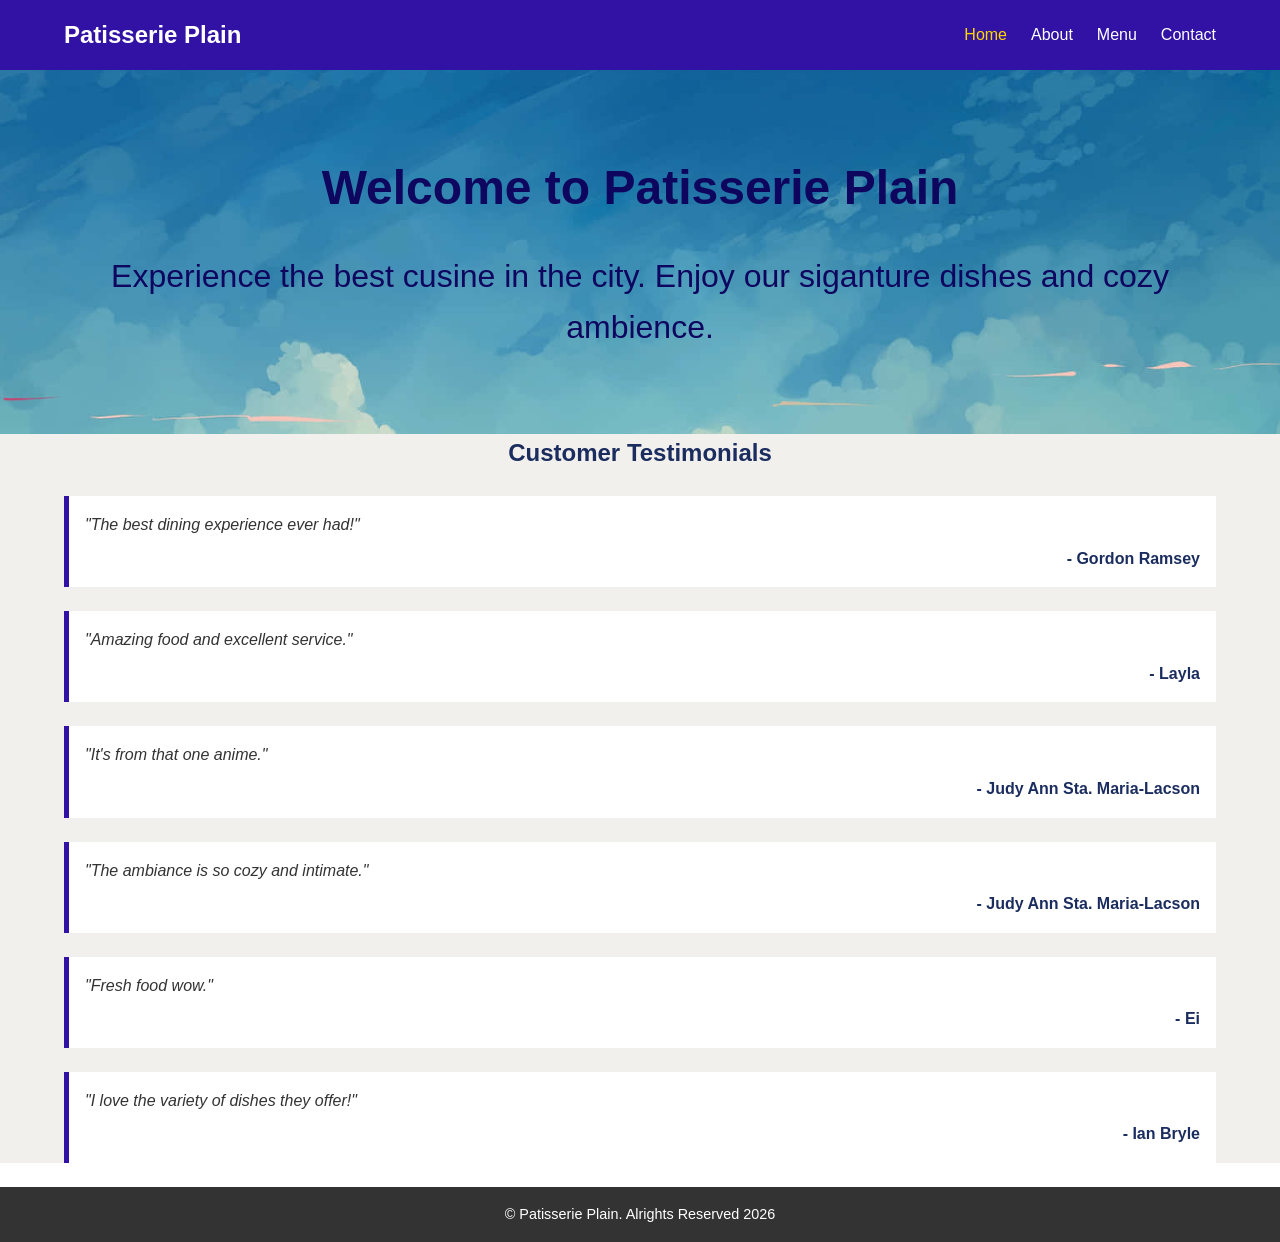
<file: index.html>
<!DOCTYPE html>
<html lang="en">
<head>
    <meta charset="UTF-8">
    <meta name="viewport" content="width=device-width, initial-scale=1.0">
    <title>Patisserie Plain</title>
    <link rel="stylesheet" href="./css/style.css" class="">
    <link rel="icon" type="img/png" href="./img/iconicon.png">
</head>
<body>
    <header>
        <nav class="navbar">
            <div class="container">
                <div class="logo">
                <a href="./index.html">Patisserie Plain</a>
            </div>
        
            <ul class="nav-links">
                <li><a href="./index.html" class="active">Home</a></li>
                <li><a href="./about.html">About</a></li>
                <li><a href="./menu.html">Menu</a></li>
                <li><a href="./contact.html">Contact</a></li>
            </ul>
            </div>
        </nav>
    </header>
    <main>
        <section class="hero">
            <div class="container">
                <h1>Welcome to Patisserie Plain</h1>
                <p>Experience the best cusine in the city. Enjoy our siganture dishes and cozy ambience.</p>
            </div>
        </section>

        <section class="testimonials">
            <div class="container">
                <h2>Customer Testimonials</h2>
                <div class="testimonial">
                    <p>"The best dining experience ever had!"</p>
                    <span> - Gordon Ramsey</span>
                    </div>
                    <div class="testimonial">
                    <p>"Amazing food and excellent service."</p>
                    <span> - Layla</span>
                    </div>
                    <div class="testimonial">
                    <p>"It's from that one anime."</p>
                    <span> - Judy Ann Sta. Maria-Lacson</span>
                    </div>
                    <div class="testimonial">
                    <p>"The ambiance is so cozy and intimate."</p>
                    <span> - Judy Ann Sta. Maria-Lacson</span>
                    </div>
                    <div class="testimonial">
                    <p>"Fresh food wow."</p>
                    <span> - Ei</span>
                    </div>
                    <div class="testimonial">
                    <p>"I love the variety of dishes they offer!"</p>
                    <span> - Ian Bryle</span>
                    </div>
                </div>
            </div>
        </section>
    </main>
    <footer>
        <div class="container">
        <p>&copy; Patisserie Plain. Alrights Reserved 2026</p>
    </div>
    </footer>
    
</body>
</html>
</file>
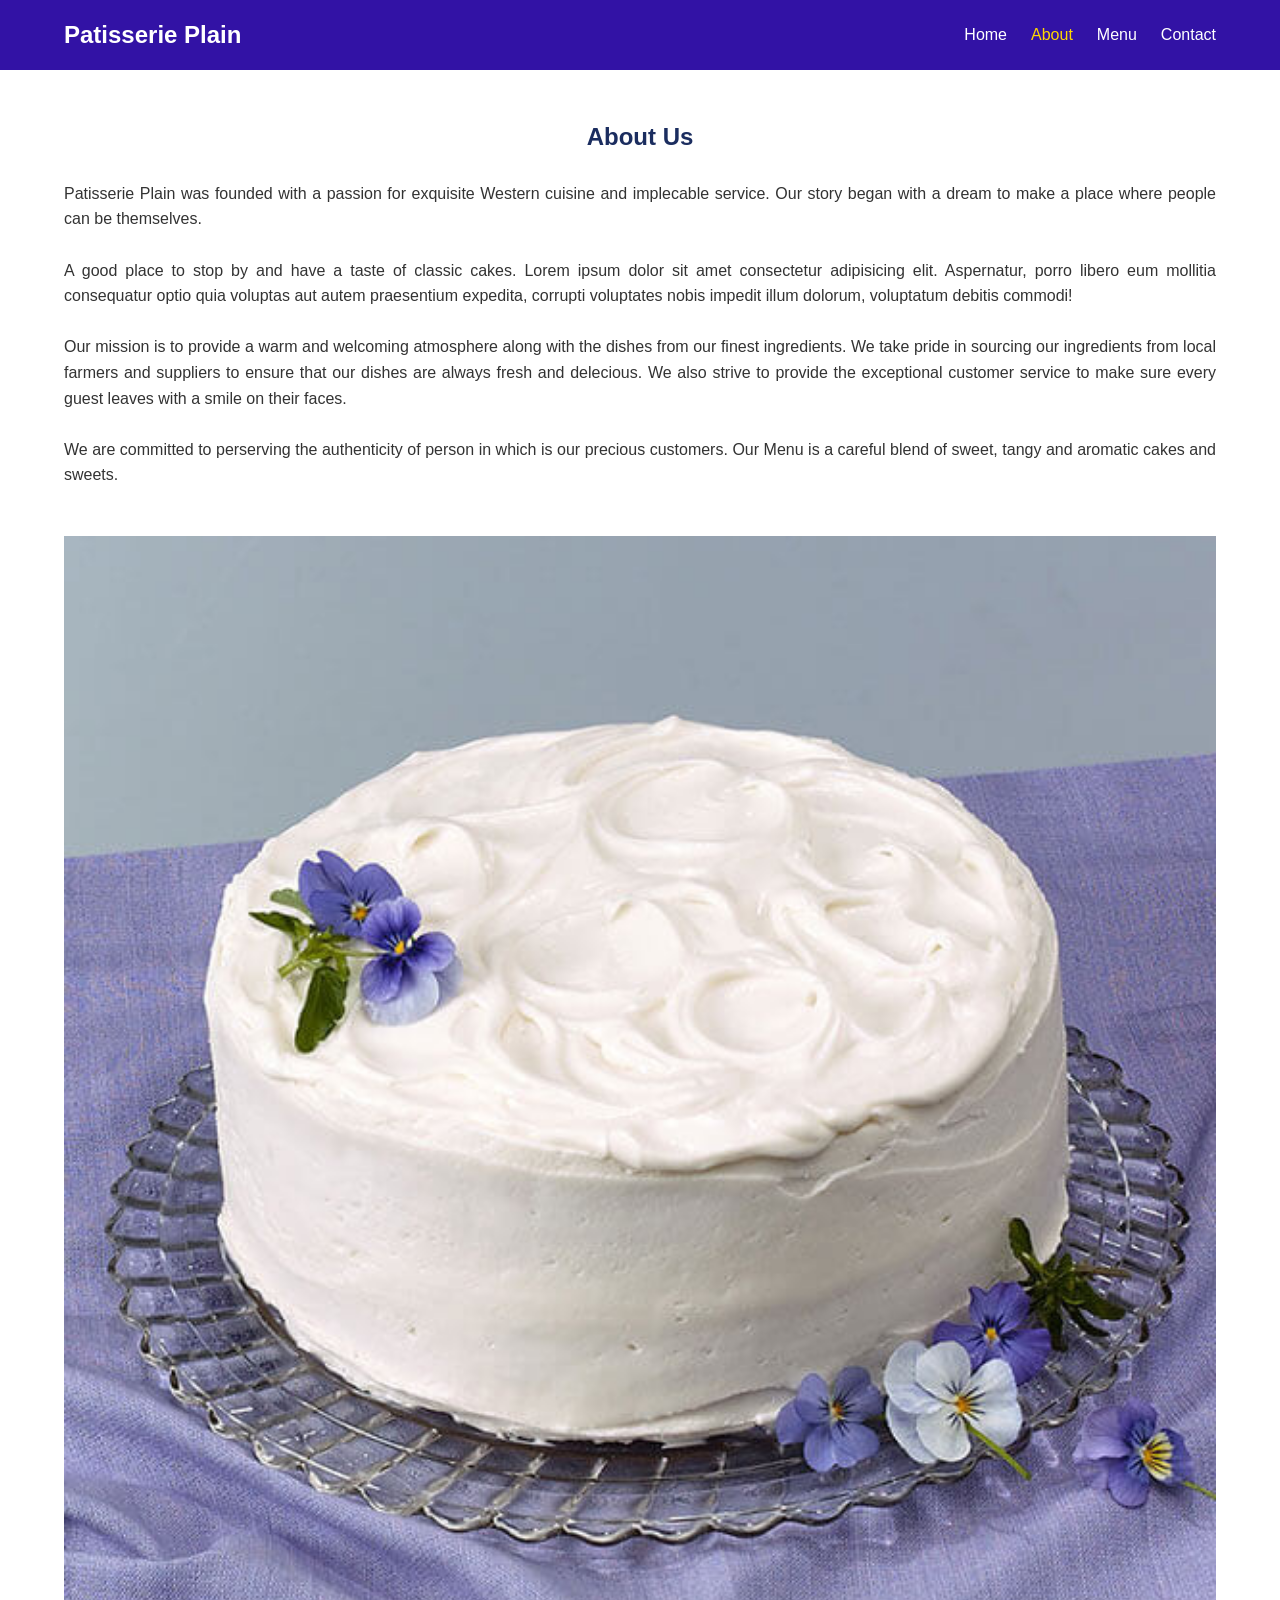
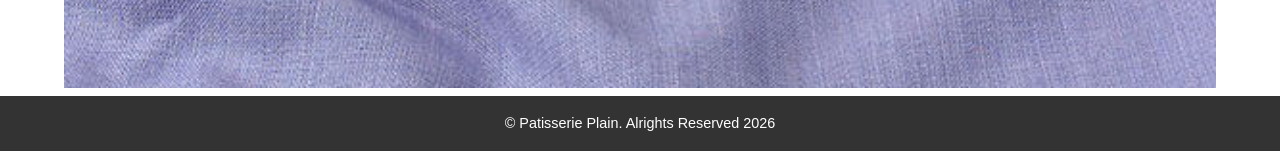
<file: about.html>
<!doctype html>
<html lang="en">
  <head>
    <meta charset="UTF-8" />
    <meta name="viewport" content="width=device-width, initial-scale=1.0" />
    <title>Patisserie Plain</title>
    <link rel="stylesheet" href="./css/style.css" class="" />
    <link rel="icon" type="img/png" href="./img/iconicon.png">
  </head>
  <body>

    <style>
      body p {
        text-align: justify;
      }

      footer p {
        text-align: center;
      }
    </style>
    <header>
      <nav class="navbar">
        <div class="container">
          <div class="logo">
            <a href="./index.html">Patisserie Plain</a>
          </div>

          <ul class="nav-links">
            <li><a href="./index.html">Home</a></li>
            <li><a href="./about.html" class="active">About</a></li>
            <li><a href="./menu.html">Menu</a></li>
            <li><a href="./contact.html">Contact</a></li>
          </ul>
        </div>
      </nav>
    </header>
    <main>
      <section class="about">
        <div class="container">
          <h1>About Us</h1>
          <p>
            Patisserie Plain was founded with a passion for exquisite Western
            cuisine and implecable service. Our story began with a dream to make
            a place where people can be themselves.
          </p>

          <br>
          <p>
            A good place to stop by and have a taste of classic cakes. Lorem
            ipsum dolor sit amet consectetur adipisicing elit. Aspernatur, porro
            libero eum mollitia consequatur optio quia voluptas aut autem
            praesentium expedita, corrupti voluptates nobis impedit illum
            dolorum, voluptatum debitis commodi!
          </p>

          <br>
          <p>
            Our mission is to provide a warm and welcoming atmosphere along with
            the dishes from our finest ingredients. We take pride in sourcing
            our ingredients from local farmers and suppliers to ensure that our
            dishes are always fresh and delecious. We also strive to provide the
            exceptional customer service to make sure every guest leaves with a
            smile on their faces.
          </p>

          <br>
          <p>
            We are committed to perserving the authenticity of person in which
            is our precious customers. Our Menu is a careful blend of sweet,
            tangy and aromatic cakes and sweets.
          </p>
        </div>
      </section>
      <section class="banner">
        <div class="container">
          <img
            src="./img/wite kake.jpg"
            alt="Strawberry Cake"
            style="width: 100%; align-content: center"
          />
        </div>
      </section>
    </main>
    <footer>
      <div class="container">
        <p>&copy; Patisserie Plain. Alrights Reserved 2026</p>
      </div>
    </footer>
  </body>
</html>
</file>
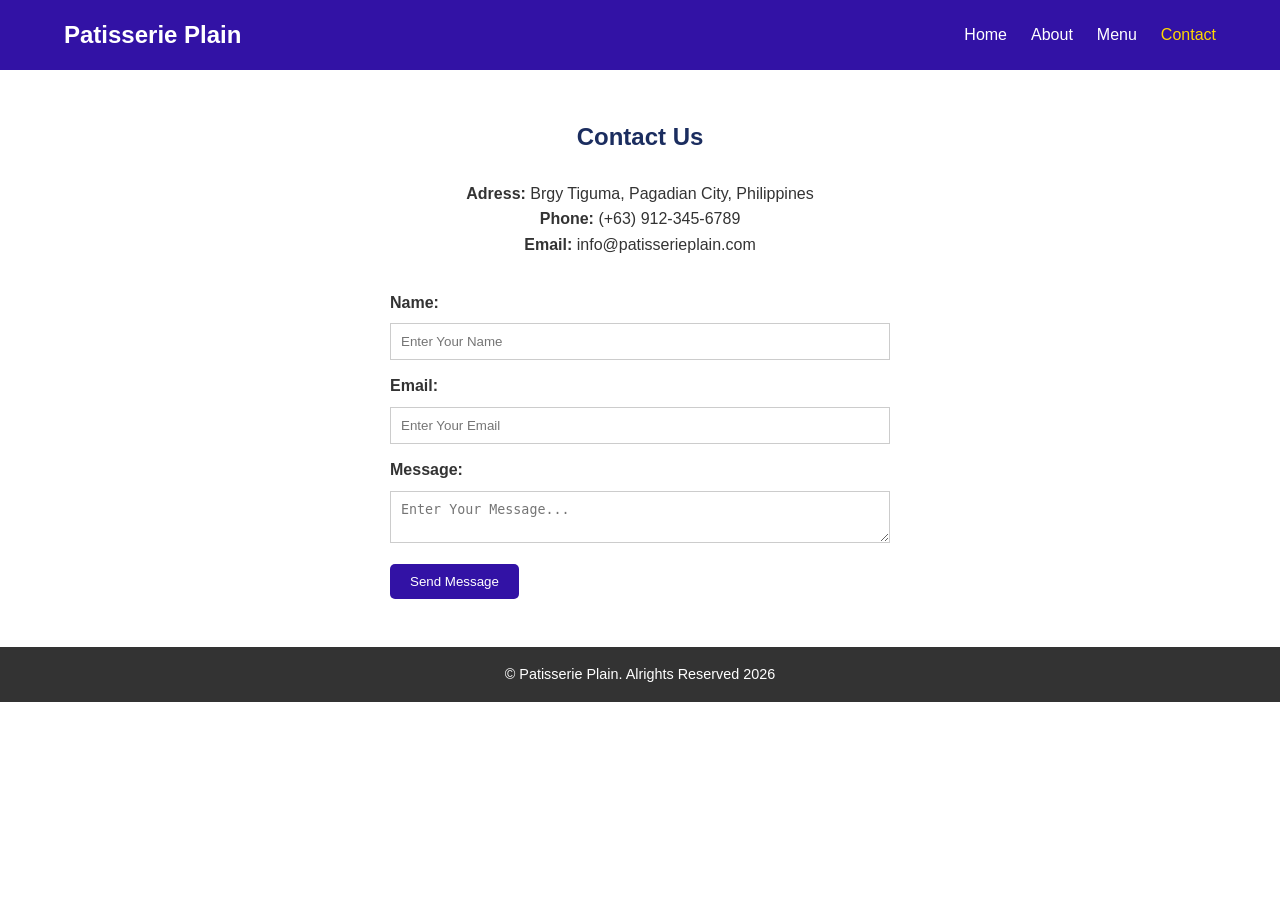
<file: contact.html>
<!doctype html>
<html lang="en">
  <head>
    <meta charset="UTF-8" />
    <meta name="viewport" content="width=device-width, initial-scale=1.0" />
    <title>Patisserie Plain</title>
    <link rel="stylesheet" href="./css/style.css" class="" />
    <link rel="icon" type="img/png" href="./img/iconicon.png">
  </head>
  <body>
    <header>
      <nav class="navbar">
        <div class="container">
          <div class="logo">
            <a href="./index.html">Patisserie Plain</a>
          </div>

          <ul class="nav-links">
            <li><a href="./index.html">Home</a></li>
            <li><a href="./about.html">About</a></li>
            <li><a href="./menu.html">Menu</a></li>
            <li><a href="./contact.html" class="active">Contact</a></li>
          </ul>
        </div>
      </nav>
    </header>
    <main>
      <section class="contact">
        <div class="container">
          <h1>Contact Us</h1>
          <div class="contact-details">
            <p>
              <strong>Adress: </strong>Brgy Tiguma, Pagadian City, Philippines
            </p>
            <p><strong>Phone: </strong>(+63) 912-345-6789</p>
            <p><strong>Email: </strong> info@patisserieplain.com</p>
          </div>
          <form action="#" method="post" class="contact-form">
            <label for="name">Name: </label>
            <input
              type="text"
              name="name"
              id="name"
              placeholder="Enter Your Name"
            />

            <br />
            <label for="name">Email: </label>
            <input
              type="email"
              name="email"
              id="email"
              placeholder="Enter Your Email"
            />

            <br />
            <label for="message">Message: </label>
            <textarea
              name="message"
              id="message"
              placeholder="Enter Your Message..."
            ></textarea>

            <br />
            <button type="submit">Send Message</button>
          </form>
        </div>
      </section>
    </main>
    <footer>
      <div class="container">
        <p>&copy; Patisserie Plain. Alrights Reserved 2026</p>
      </div>
    </footer>
  </body>
</html>
</file>
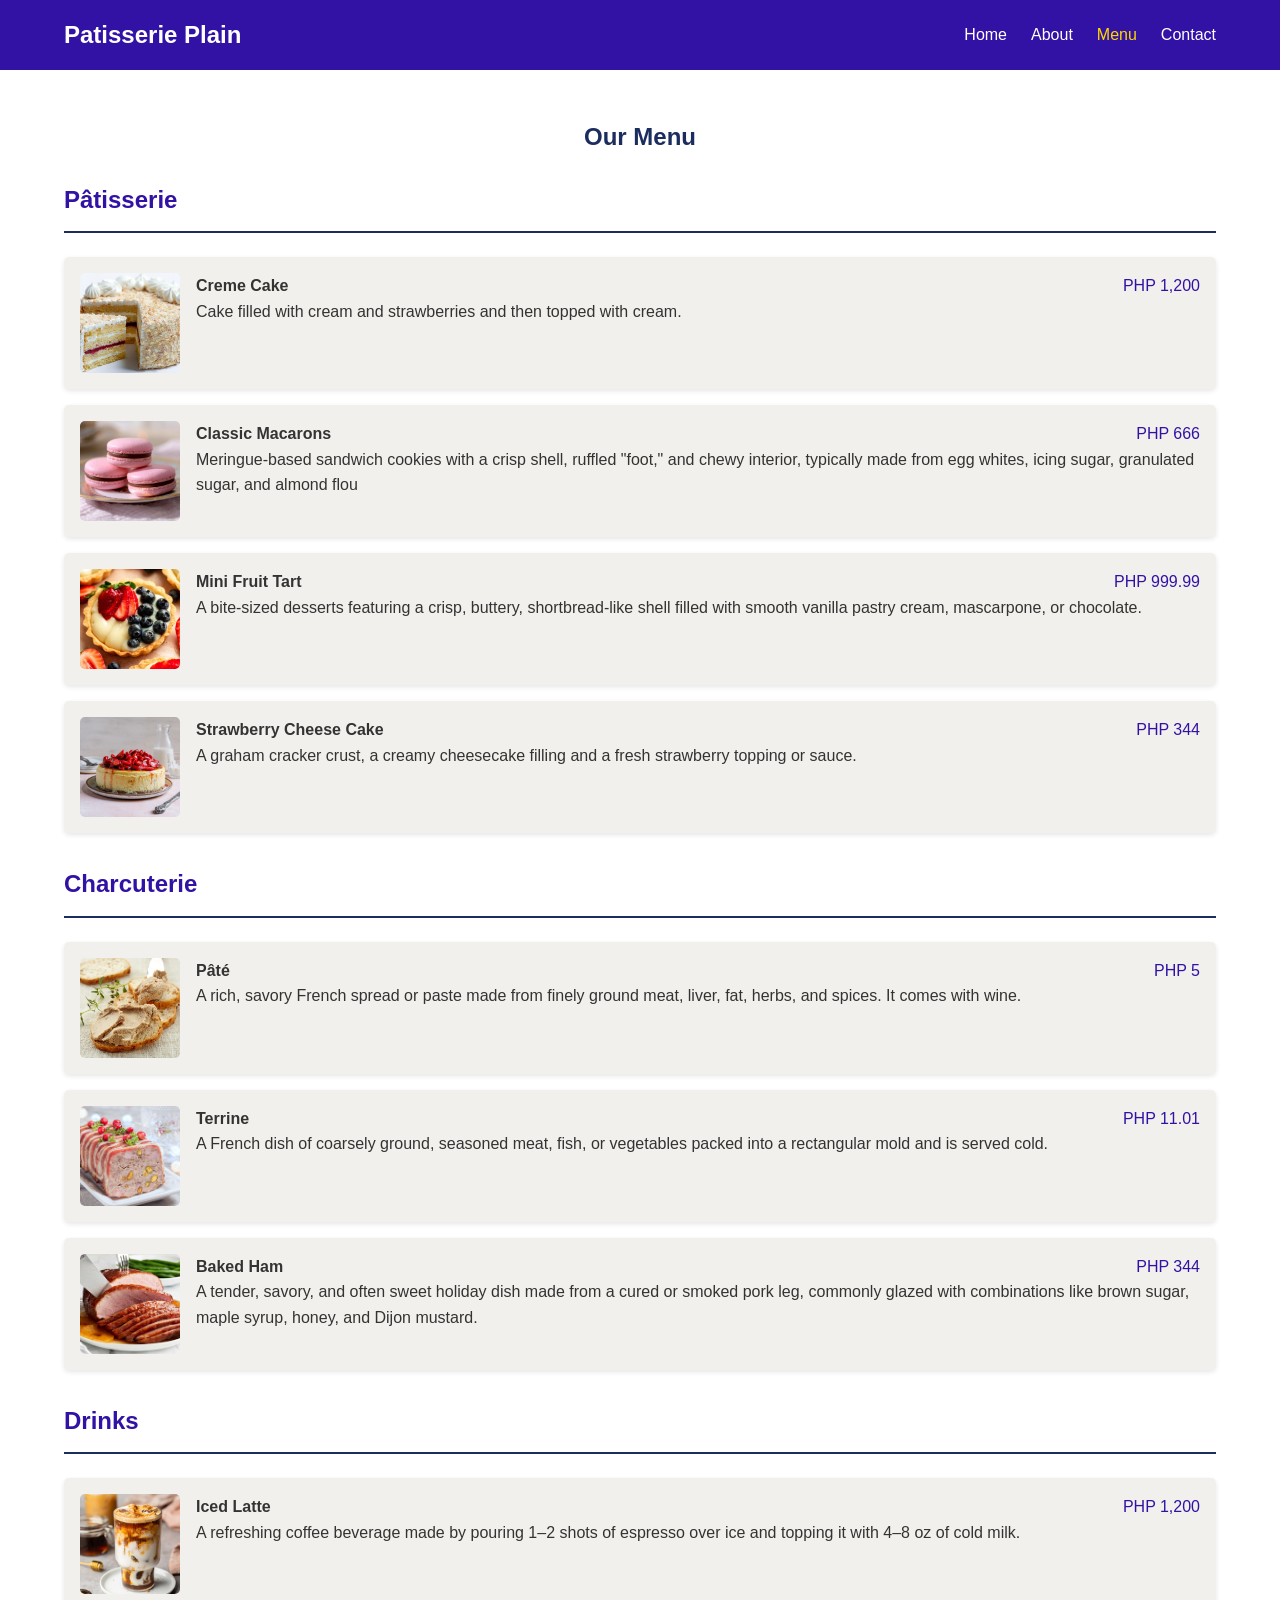
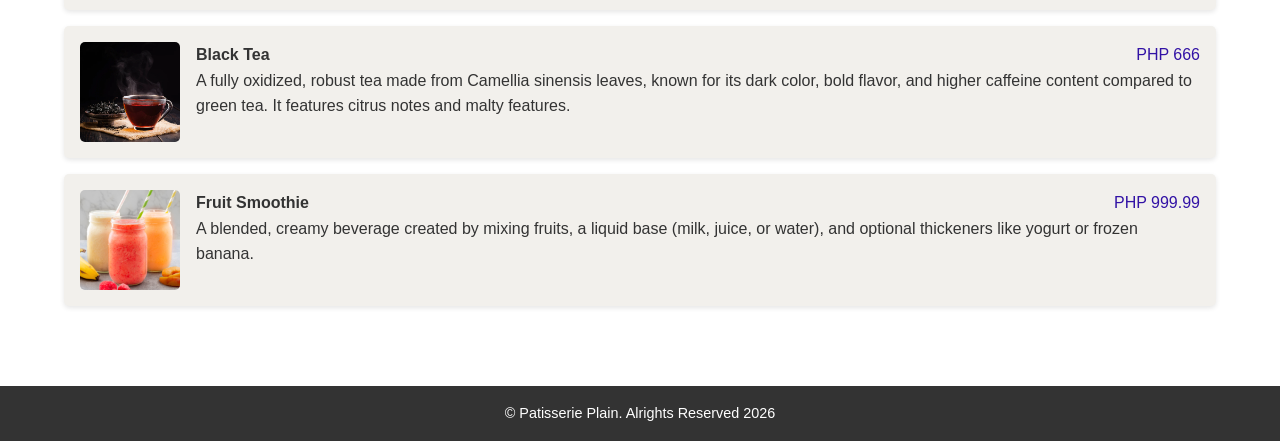
<file: menu.html>
<!doctype html>
<html lang="en">
  <head>
    <meta charset="UTF-8" />
    <meta name="viewport" content="width=device-width, initial-scale=1.0" />
    <title>Patisserie Plain</title>
    <link rel="stylesheet" href="./css/style.css" class="" />
    <link rel="icon" type="img/png" href="./img/iconicon.png">
  </head>
  <body>
    <header>
      <nav class="navbar">
        <div class="container">
          <div class="logo">
            <a href="./index.html">Patisserie Plain</a>
          </div>

          <ul class="nav-links">
            <li><a href="./index.html">Home</a></li>
            <li><a href="./about.html">About</a></li>
            <li><a href="./menu.html" class="active">Menu</a></li>
            <li><a href="./contact.html">Contact</a></li>
          </ul>
        </div>
      </nav>
    </header>
    <main>
      <section class="menu">
        <div class="container">
          <h1>Our Menu</h1>
          <div class="menu-section">
            <h2>Pâtisserie</h2>
            <ul>
              <li>
                  <img class="dish-img" src="./img/creme cake.webp" />
                  <div class="details">
                  <div class="title-row">
                    <span class="dish">Creme Cake</span>
                    <span class="price"> PHP 1,200</span>
                    </div>
                    <p>
                      Cake filled with cream and strawberries and then topped
                      with cream.
                    </p>
                </div>
              </li>
              <li>
                  <img class="dish-img" src="./img/macaron.webp" />
                  <div class="details">
                  <div class="title-row">
                    <span class="dish">Classic Macarons</span>
                    <span class="price"> PHP 666</span>
                    </div>
                    <p>
                      Meringue-based sandwich cookies with a crisp shell, ruffled "foot," and chewy interior, typically made from egg whites, icing sugar, granulated sugar, and almond flou
                    </p>
                </div>
              </li>
              <li>
                  <img class="dish-img" src="./img/mini-fruit-tart.jpg" />
                  <div class="details">
                  <div class="title-row">
                    <span class="dish">Mini Fruit Tart</span>
                    <span class="price"> PHP 999.99</span>
                    </div>
                    <p>
                      A bite-sized desserts featuring a crisp, buttery, shortbread-like shell filled with smooth vanilla pastry cream, mascarpone, or chocolate.
                    </p>
                </div>
              </li>
              <li>
                  <img class="dish-img" src="./img/strawberyyyy cheese cake.webp" />
                  <div class="details">
                  <div class="title-row">
                    <span class="dish">Strawberry Cheese Cake</span>
                    <span class="price"> PHP 344</span>
                    </div>
                    <p>
                      A graham cracker crust, a creamy cheesecake filling and a fresh strawberry topping or sauce.
                    </p>
                  </div>
              </li>
            </ul>
          </div>
          <div class="menu-section">
            <h2>Charcuterie</h2>
            <ul>
              <li>
                  <img class="dish-img" src="./img/Pate.webp" />
                  <div class="details">
                  <div class="title-row">
                    <span class="dish">Pâté</span>
                    <span class="price"> PHP 5</span>
                    </div>
                    <p>
                      A rich, savory French spread or paste made from finely ground meat, liver, fat, herbs, and spices. It comes with wine.
                    </p>
                  </div>
              </li>
              <li>
                  <img class="dish-img" src="./img/Terrine.jpg" />
                  <div class="details">
                  <div class="title-row">
                    <span class="dish">Terrine</span>
                    <span class="price"> PHP 11.01</span>
                    </div>
                    <p>
                      A French dish of coarsely ground, seasoned meat, fish, or vegetables packed into a rectangular mold and is served cold.
                    </p>
                  </div>
              </li>
              <li>
                  <img class="dish-img" src="./img/Baked-Ham-Slice.jpg" />
                  <div class="details">
                  <div class="title-row">
                    <span class="dish">Baked Ham</span>
                    <span class="price"> PHP 344</span>
                    </div>
                    <p>
                      A tender, savory, and often sweet holiday dish made from a cured or smoked pork leg, commonly glazed with combinations like brown sugar, maple syrup, honey, and Dijon mustard.
                    </p>
                  </div>
              </li>
            </ul>
          </div>
          <div class="menu-section">
            <h2>Drinks</h2>
            <ul>
              <li>
                  <img class="dish-img" src="./img/Latte.jpg" />
                  <div class="details">
                  <div class="title-row">
                    <span class="dish">Iced Latte </span>
                    <span class="price"> PHP 1,200</span>
                    </div>
                    <p>
                      A refreshing coffee beverage made by pouring 1–2 shots of espresso over ice and topping it with 4–8 oz of cold milk.
                    </p>
                </div>
              </li>
              <li>
                  <img class="dish-img" src="./img/dark tea.webp" />
                  <div class="details">
                  <div class="title-row">
                    <span class="dish">Black Tea</span>
                    <span class="price"> PHP 666</span>
                    </div>
                    <p>
                      A fully oxidized, robust tea made from Camellia sinensis leaves, known for its dark color, bold flavor, and higher caffeine content compared to green tea. It features citrus notes and malty features.
                    </p>
                </div>
              </li>
              <li>
                  <img class="dish-img" src="./img/smoothie.jpg" />
                  <div class="details">
                  <div class="title-row">
                    <span class="dish">Fruit Smoothie</span>
                    <span class="price"> PHP 999.99</span>
                    </div>
                    <p>
                      A blended, creamy beverage created by mixing fruits, a liquid base (milk, juice, or water), and optional thickeners like yogurt or frozen banana.
                    </p>
                  </div>
              </li>
            </ul>
          </div>
        </div>
      </section>
    </main>
    <footer>
      <div class="container">
        <p>&copy; Patisserie Plain. Alrights Reserved 2026</p>
      </div>
    </footer>
  </body>
</html>
</file>
<file: css/style.css>
* {
  margin: 0;
  padding: 0;
  box-sizing: border-box;
}

body {
  font-family: Arial, Helvetica, sans-serif;
  line-height: 1.6;
  color: #333;
}

.container {
  width: 90%;
  max-width: 1200px;
  margin: 0 auto;
}

.navbar {
  background-color: #3212a5;
  padding: 1em 0;
}

.navbar .container {
  display: flex;
  align-items: center;
  justify-content: space-between;
}

.navbar .logo a {
  color: #fff;
  text-decoration: none;
  font-size: 1.5em;
  font-weight: bold;
}

.navbar .nav-links {
  list-style: none;
  display: flex;
}

.navbar .nav-links li {
  margin-left: 1.5em;
}

.navbar .nav-links a {
  color: #fff;
  text-decoration: none;
  font-size: 1em;
  transition: color 0.3 ease;
}

.navbar .nav-links a:hover,
.navbar .nav-links a.active {
  color: #ffd700;
}

.hero {
  background: url('../img/hero-banner-img.jpg') no-repeat center center/cover fixed;
  padding: 5em 0;
  color: #0e055efd;
  text-align: center;
}

/* .hero::before {
  content: " ";
  position: absolute;
  inset: 0;
  background: url("../img/strawberyyyy\ cheese\ cake.webp") no-repeat center center/cover fixed;
  background-attachment: fixed;
  filter: blur(2px);
  transform: scale(1.1);
  z-index: -1;
} */

.hero h1 {
  font-size: 3em;
  margin-bottom: 0.5em;
}

.hero p {
  font-size: 2em;
}

.about,
.menu,
.contact,
.testimonial {
  padding: 3em 0;
}

.about h1,
.menu h1,
.contact h1,
.testimonials h2 {
  text-align: center;
  margin-bottom: 1em;
  color: rgb(27, 45, 95);
}

.testimonials {
  background-color: #F2F0EC;
}

.testimonials .testimonial {
  margin-bottom: 1.5em;
  padding: 1em;
  border-left: 5px solid #3212a5;
  background: #fff;
}

.testimonials .testimonial p {
  font-style: italic;
}

.testimonials .testimonial span {
  display: block;
  margin-top: 0.5em;
  font-weight: bold;
  text-align: right;
  color: rgb(27, 45, 95);
}

.menu-section {
  margin-bottom: 2em;
}

.menu-section h2 {
  border-bottom: 2px solid rgb(27, 45, 95);
  padding-bottom: 0.5em;
  margin-bottom: 1em;
  color: #3212a5;
}

.menu-section ul {
  list-style: none;
}

.menu-section li {
  padding: 1em;
  display: flex;
  flex-direction: row;
  align-items: flex-start;
  background: #F2F0EC;
  padding: 1em;
  border-radius: 5px;
  box-shadow: 0 2px 5px rgba(0, 0, 0, 0.1);
  margin-bottom: 1em;
}

.menu-section li:last-child {
  border-bottom: none;
}

.menu-section .dish-img {
  width: 100px;
  height: 100px;
  object-fit: cover;
  border-radius: 5px;
  margin-right: 1em;
  flex-shrink: 0;
}

.menu-section .details {
  flex: 1;
  flex-direction: column;
  display: flex;
}

.menu-section .dish {
  font-weight: bold;
}

.menu-section .price {
  float: right;
  color: #3212a5;
}

.contact-details {
  margin-bottom: 2em;
  text-align: center;
}

.contact-form {
  max-width: 500px;
  margin: 0 auto;
}

.contact-form label {
  display: block;
  margin-bottom: 0.5em;
  font-weight: bold;
}

.contact-form input,
.contact-form textarea {
  width: 100%;
  padding: 0.75em;
  margin-bottom: 1em;
  border: 1px solid #ccc;
  ;
}

.contact-form button {
  display: inline-block;
  background: #3212a5;
  border: none;
  padding: 0.75em 1.5em;
  border-radius: 5px;
  transition: background 0.3s ease;
  color: white;
}

.contact-form button:hover {
  background-color: rgb(27, 45, 95);
  text-align: center;
}

footer {
  background: #333;
  color: #fff;
  text-align: center;
  padding: 1em 0;
}

footer p {
  font-size: 0.9em;
}

@media (max-width: 768px){
  .navbar .container {
    flex-direction: column;
  }

  .hero h1 {
    font-size: 2em;
  }

  .hero p {
    font-size: 1em;
  }

  .menu-section li {
    flex-direction: column;
    align-items: center;
  }

  .menu-section .dish-img {
    width: 100%;
    height: auto;
    margin-right: 0.75em;
  }

  .menu-section price {
    float: none;
    display: block;
    margin-top: 0.5em;
  }
}
</file>
